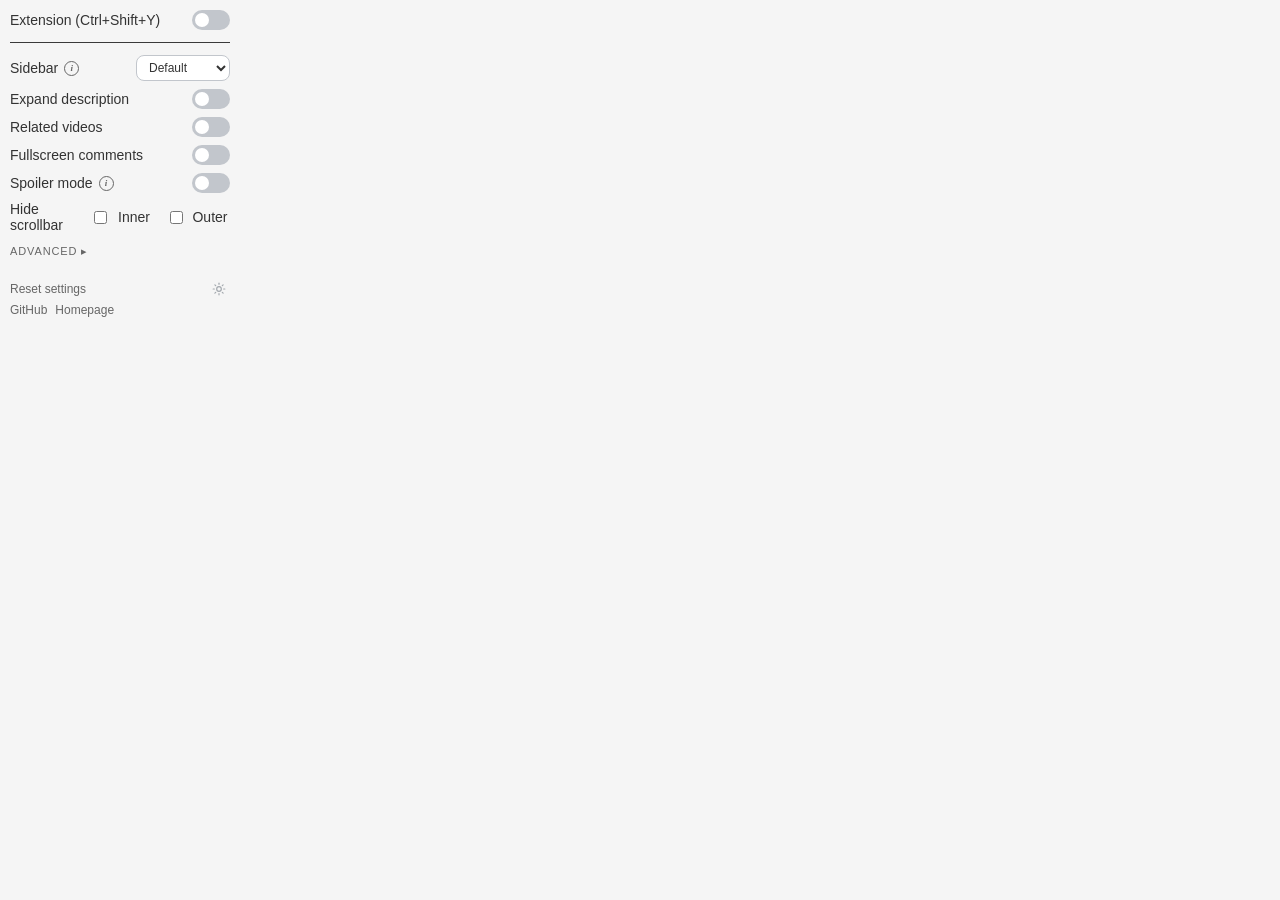
<file: popup.html>
<!DOCTYPE html>
<html>
<head>
  <meta charset="UTF-8" />
  <title>YouTube Comments Sidebar</title>
  <link rel="stylesheet" href="popup.css" />
</head>
<body>
  <div class="popup">
    <div class="row master-row">
      <label for="extensionToggle" id="extensionToggleLabel">Extension (Ctrl+Shift+Y)</label>
      <label class="switch master-switch">
        <input type="checkbox" id="extensionToggle" />
        <span class="slider"></span>
      </label>
    </div>

    <div class="section-divider" aria-hidden="true"></div>

    <div class="row">
      <span class="label-with-info">
        <label for="sidebarMode">Sidebar</label>
        <span class="info" tabindex="0" aria-label="About sidebar modes" data-tip="Default: moves the comments from below the video to the right side. Built-in: uses YouTube's own comments side panel, which normally isn't reachable without commands.">i</span>
      </span>
      <select id="sidebarMode" class="mode-select">
        <option value="default">Default</option>
        <option value="builtin">Built-in</option>
        <option value="disabled">Disabled</option>
      </select>
    </div>

    <div class="row">
      <label for="autoExpand">Expand description</label>
      <label class="switch">
        <input type="checkbox" id="autoExpand" data-action="setAutoExpand" />
        <span class="slider"></span>
      </label>
    </div>

    <div class="row">
      <label for="showRelated">Related videos</label>
      <label class="switch">
        <input type="checkbox" id="showRelated" data-action="setShowRelated" />
        <span class="slider"></span>
      </label>
    </div>

    <div class="row">
      <label for="fullscreenComments">Fullscreen comments</label>
      <label class="switch">
        <input type="checkbox" id="fullscreenComments" />
        <span class="slider"></span>
      </label>
    </div>

    <div class="row">
      <span class="label-with-info">
        <label for="spoilerMode">Spoiler mode</label>
        <span class="info" tabindex="0" aria-label="About spoiler mode" data-tip="Blurs comments until you hover over them.">i</span>
      </span>
      <label class="switch">
        <input type="checkbox" id="spoilerMode" data-action="setLayoutSettings" />
        <span class="slider"></span>
      </label>
    </div>

    <div class="row">
      <label class="scrollbar-label">Hide scrollbar</label>
      <div class="scrollbar-options">
        <label class="checkbox-label">
          <input type="checkbox" id="innerScrollbar" data-action="setUiSettings" />
          <span>Inner</span>
        </label>
        <label class="checkbox-label">
          <input type="checkbox" id="outerScrollbar" data-action="setUiSettings" />
          <span>Outer</span>
        </label>
      </div>
    </div>

    <div class="section-title" data-toggle="advanced">Advanced ▸</div>
    <div class="section-content" id="advanced">
      <div class="row">
        <label>Comments width</label>
        <div class="slider-container">
          <span id="commentsWidthValue">Auto</span>
          <span id="commentsWidthReset" class="footer-link">Reset</span>
        </div>
      </div>
      <input type="range" id="commentsWidth" min="15" max="40" step="1" class="width-slider" data-action="setUiSettings" />

      <div class="row">
        <label for="compactMargins">Compact comments</label>
        <label class="switch">
          <input type="checkbox" id="compactMargins" data-action="setUiSettings" />
          <span class="slider"></span>
        </label>
      </div>

      <div class="row">
        <span class="label-with-info">
          <label for="staticCommentBox">Static comment box</label>
          <span class="info" tabindex="0" aria-label="About static comment box" data-tip="Keeps a fixed container in place while comments load, preventing UI layout shifts.">i</span>
        </span>
        <label class="switch">
          <input type="checkbox" id="staticCommentBox" data-action="setLayoutSettings" />
          <span class="slider"></span>
        </label>
      </div>

      <div class="row">
        <label for="pinComments">Pin comments</label>
        <label class="switch">
          <input type="checkbox" id="pinComments" data-action="setLayoutSettings" />
          <span class="slider"></span>
        </label>
      </div>

      <div class="row">
        <label for="hideSideMargins">Hide side margins</label>
        <label class="switch">
          <input type="checkbox" id="hideSideMargins" data-action="setUiSettings" />
          <span class="slider"></span>
        </label>
      </div>
    </div>

    <div class="footer">
      <div class="footer-top">
        <div id="resetBtn" class="footer-link">Reset settings</div>
        <button
          id="themeToggle"
          class="theme-toggle"
          type="button"
          aria-label="Toggle theme"
          title="Toggle light/dark theme"
        >
          <img class="theme-icon theme-icon-sun" src="assets/theme-sun.svg" alt="" aria-hidden="true" />
          <img class="theme-icon theme-icon-moon" src="assets/theme-moon.svg" alt="" aria-hidden="true" />
        </button>
      </div>
      <div class="footer-links">
        <a class="footer-link" href="https://github.com/La5u/Right-Side-Comments" target="_blank">GitHub</a>
        <a class="footer-link" href="https://lasu.dev/right-side-comments" target="_blank">Homepage</a>
        <span id="versionLabel" class="version-label"></span>
      </div>
    </div>
  </div>
  <script src="defaults.js"></script>
  <script src="popup.js"></script>
</body>
</html>
</file>
<file: popup.css>
/* Base */
:root {
  --popup-bg: #222;
  --popup-fg: #fff;
  --section-title-fg: #888;
  --section-title-hover-fg: #aaa;
  --slider-bg: #555;
  --slider-on-bg: #3ea6ff;
  --slider-master-on-bg: #ef4444;
  --slider-dim-bg: #444;
  --mode-select-fg: #fff;
  --mode-select-bg: #2f2f2f;
  --mode-select-border: #555;
  --mode-select-disabled-fg: #8d8d8d;
  --mode-select-disabled-bg: #2a2a2a;
  --mode-select-disabled-border: #444;
  --footer-fg: #888;
  --width-slider-bg: #555;
  --width-slider-thumb-bg: #2563eb;
  --width-slider-dim-opacity: 0.4;
  --divider-color: #3a3a3a;
}
body { font-family: sans-serif; background: var(--popup-bg); color: var(--popup-fg); width: 220px; margin: 0; padding: 10px; overflow: visible; }
.popup { display: flex; flex-direction: column; gap: 8px; }
.section-title { font-size: 11px; letter-spacing: 0.08em; text-transform: uppercase; color: var(--section-title-fg); cursor: pointer; padding: 4px 0; user-select: none; }
.section-title:hover { color: var(--section-title-hover-fg); }
.section-content { display: flex; flex-direction: column; gap: 10px; }
.row { display: grid; grid-template-columns: 1fr auto; align-items: center; gap: 10px; }
label { font-size: 14px; }
.master-row { margin-bottom: 2px; }
.section-divider { height: 1px; background: var(--divider-color); margin: 2px 0 4px; }

/* Toggle */
.switch { position: relative; width: 38px; height: 20px; }
.switch input { opacity: 0; width: 0; height: 0; }
.slider { position: absolute; inset: 0; background: var(--slider-bg); border-radius: 20px; }
.slider:before { content: ""; position: absolute; width: 14px; height: 14px; left: 3px; bottom: 3px; background: #fff; border-radius: 50%; transition: transform 0.2s; }
input:checked + .slider { background: var(--slider-on-bg); }
input:checked + .slider:before { transform: translateX(18px); }
.master-switch input:checked + .slider { background: var(--slider-master-on-bg); }

.row.dimmer { opacity: 0.4; }
.row.dimmer .slider { background: var(--slider-dim-bg); }
.row.dimmer label { cursor: not-allowed; }
.mode-select {
  width: 94px;
  padding: 4px 22px 4px 8px;
  font-size: 12px;
  color: var(--mode-select-fg);
  background: var(--mode-select-bg);
  border: 1px solid var(--mode-select-border);
  border-radius: 8px;
}
.mode-select:disabled { color: var(--mode-select-disabled-fg); background: var(--mode-select-disabled-bg); border-color: var(--mode-select-disabled-border); }

/* Theme toggle */
.theme-toggle { border: 0; background: 0; cursor: pointer; opacity: 0.9; padding: 2px 4px; display: inline-flex; align-items: center; justify-content: center; }
.theme-toggle:hover { opacity: 1; }
.theme-icon { display: none; width: 14px; height: 14px; }
:root[data-theme="dark"] .theme-icon-moon { display: block; }
:root[data-theme="light"] .theme-icon-sun { display: block; }

:root[data-theme="light"] {
  --popup-bg: #f5f5f5;
  --popup-fg: #333;
  --section-title-fg: #666;
  --section-title-hover-fg: #aaa;
  --slider-bg: #c2c6cc;
  --slider-on-bg: #3ea6ff;
  --slider-master-on-bg: #ef4444;
  --slider-dim-bg: #bbb;
  --mode-select-fg: #333;
  --mode-select-bg: #fff;
  --mode-select-border: #c2c6cc;
  --mode-select-disabled-fg: #888;
  --mode-select-disabled-bg: #ececec;
  --mode-select-disabled-border: #cfcfcf;
  --footer-fg: #666;
  --width-slider-bg: #ccc;
  --width-slider-thumb-bg: #3b82f6;
  --divider-color: #d1d5db;
}

@media (prefers-color-scheme: dark) {
  :root:not([data-theme]) .theme-icon-moon { display: block; }
}

@media (prefers-color-scheme: light) {
  :root:not([data-theme]) .theme-icon-sun { display: block; }
  :root:not([data-theme]) {
    --popup-bg: #f5f5f5;
    --popup-fg: #333;
    --section-title-fg: #666;
    --section-title-hover-fg: #aaa;
    --slider-bg: #c2c6cc;
    --slider-on-bg: #3ea6ff;
    --slider-master-on-bg: #ef4444;
    --slider-dim-bg: #bbb;
    --mode-select-fg: #333;
    --mode-select-bg: #fff;
    --mode-select-border: #c2c6cc;
    --mode-select-disabled-fg: #888;
    --mode-select-disabled-bg: #ececec;
    --mode-select-disabled-border: #cfcfcf;
    --footer-fg: #666;
    --width-slider-bg: #ccc;
    --width-slider-thumb-bg: #3b82f6;
  }
}

/* Footer */
.footer { display: flex; flex-direction: column; gap: 5px; color: var(--footer-fg); font-size: 12px; padding-top: 10px;}
.footer-top { display: flex; align-items: center; justify-content: space-between; gap: 8px; }
.footer-links { display: grid; grid-template-columns: auto 1fr auto auto; gap: 8px; align-items: center; }
.footer-link { color: inherit; text-decoration: none; cursor: pointer; }
.footer-link:hover { text-decoration: underline; }
.version-label { justify-self: end; }

/* Misc */
.scrollbar-options { display: flex; gap: 12px; font-size: 14px; }
.checkbox-label { display: flex; align-items: center; gap: 4px; }
.checkbox-label span { min-width: 40px; text-align: center; }
.slider-container { display: flex; align-items: center; gap: 6px; }
.slider-container span { font-size: 14px; min-width: 35px; }
.width-slider { width: 100%; margin-top: 4px; height: 4px; appearance: none; background: var(--width-slider-bg); border-radius: 2px; }
.width-slider::-webkit-slider-thumb { appearance: none; width: 14px; height: 14px; background: var(--width-slider-thumb-bg); border-radius: 50%; cursor: pointer; }
.width-slider.dimmer { opacity: var(--width-slider-dim-opacity); pointer-events: none; }
.row.dimmer .width-slider { opacity: var(--width-slider-dim-opacity); pointer-events: none; }

/* Info tooltips */
.row { position: relative; }
.label-with-info { display: flex; align-items: center; gap: 6px; }
.info { display: inline-flex; align-items: center; justify-content: center; width: 13px; height: 13px; border: 1px solid var(--section-title-fg); border-radius: 50%; color: var(--section-title-fg); font: italic bold 9px serif; cursor: help; user-select: none; }
.info:hover, .info:focus { color: var(--popup-fg); border-color: var(--popup-fg); outline: none; }
.info::after { content: attr(data-tip); position: absolute; left: 0; right: 0; top: calc(100% + 4px); z-index: 10; padding: 6px 8px; border: 1px solid var(--mode-select-border); border-radius: 6px; background: var(--mode-select-bg); color: var(--popup-fg); font: normal 12px/1.35 sans-serif; white-space: normal; pointer-events: none; opacity: 0; visibility: hidden; transition: opacity 0.12s; }
.info:hover::after, .info:focus::after { opacity: 1; visibility: visible; }
</file>
